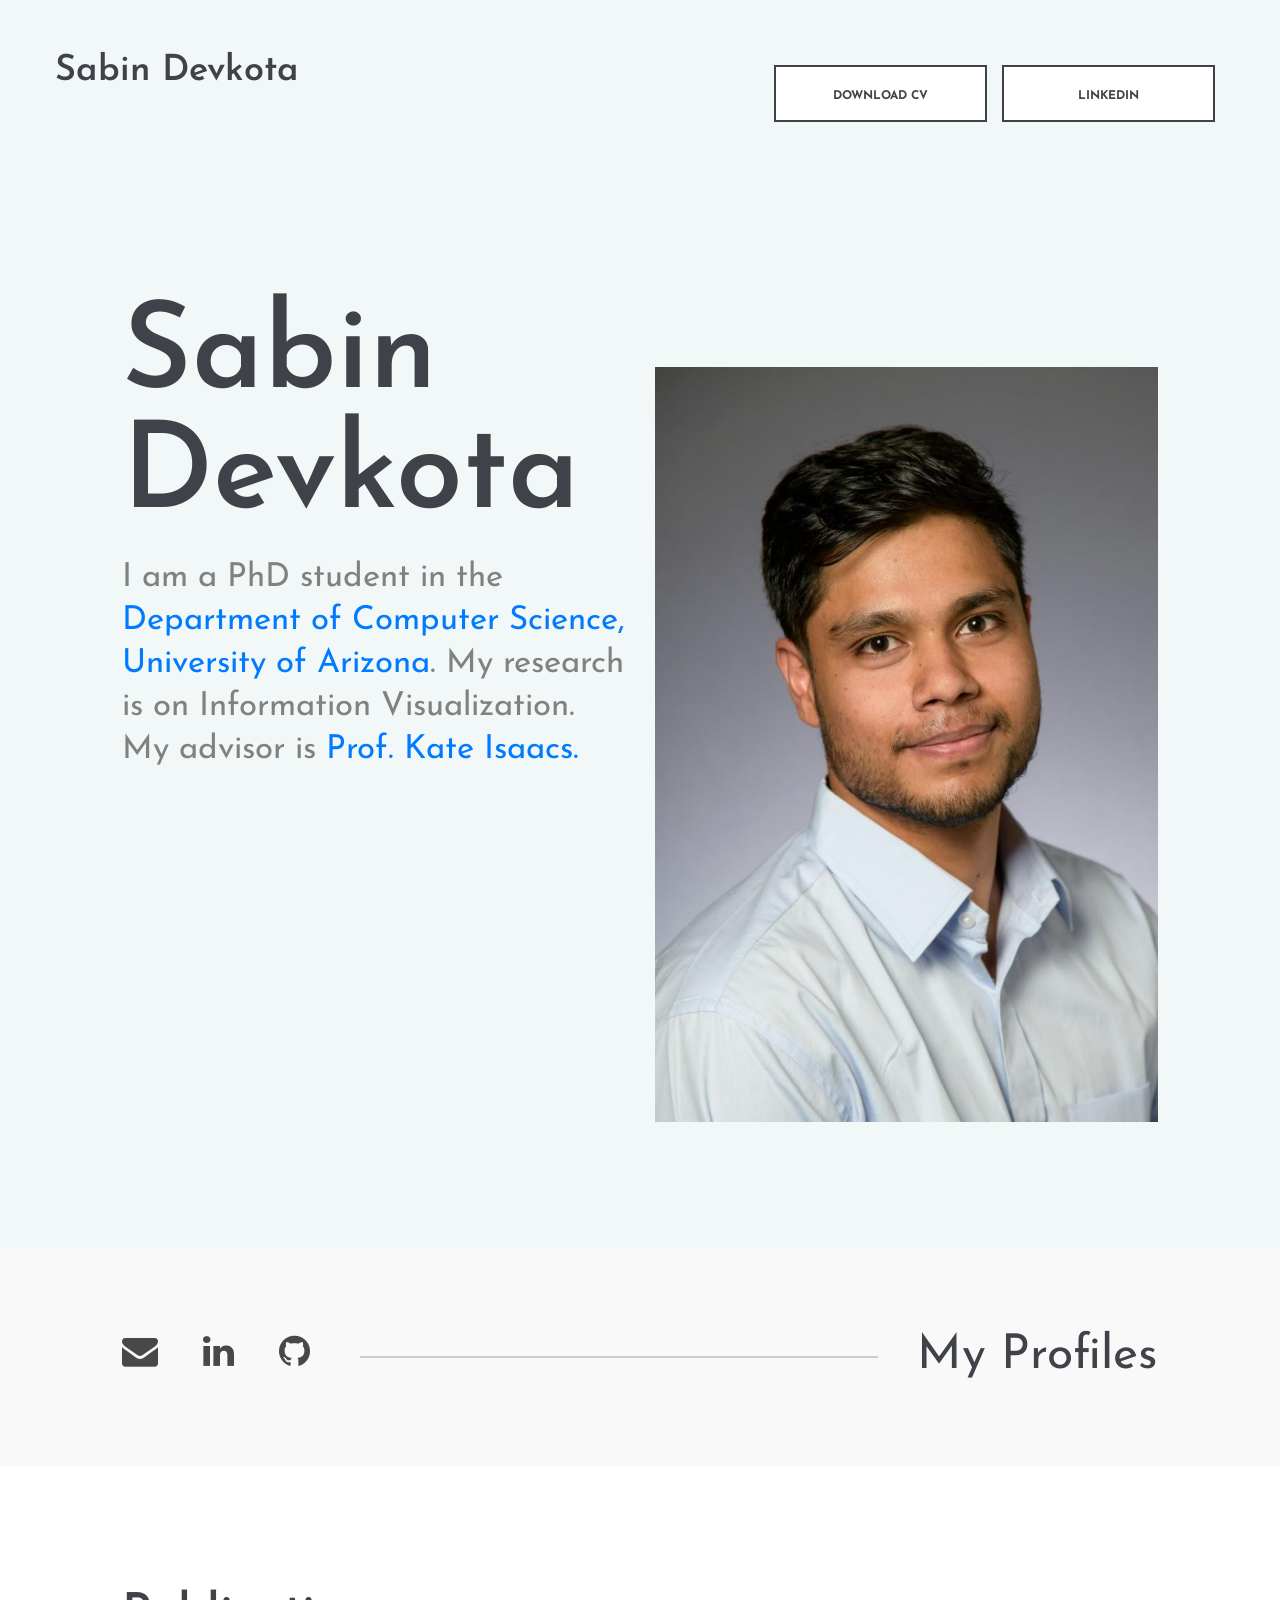
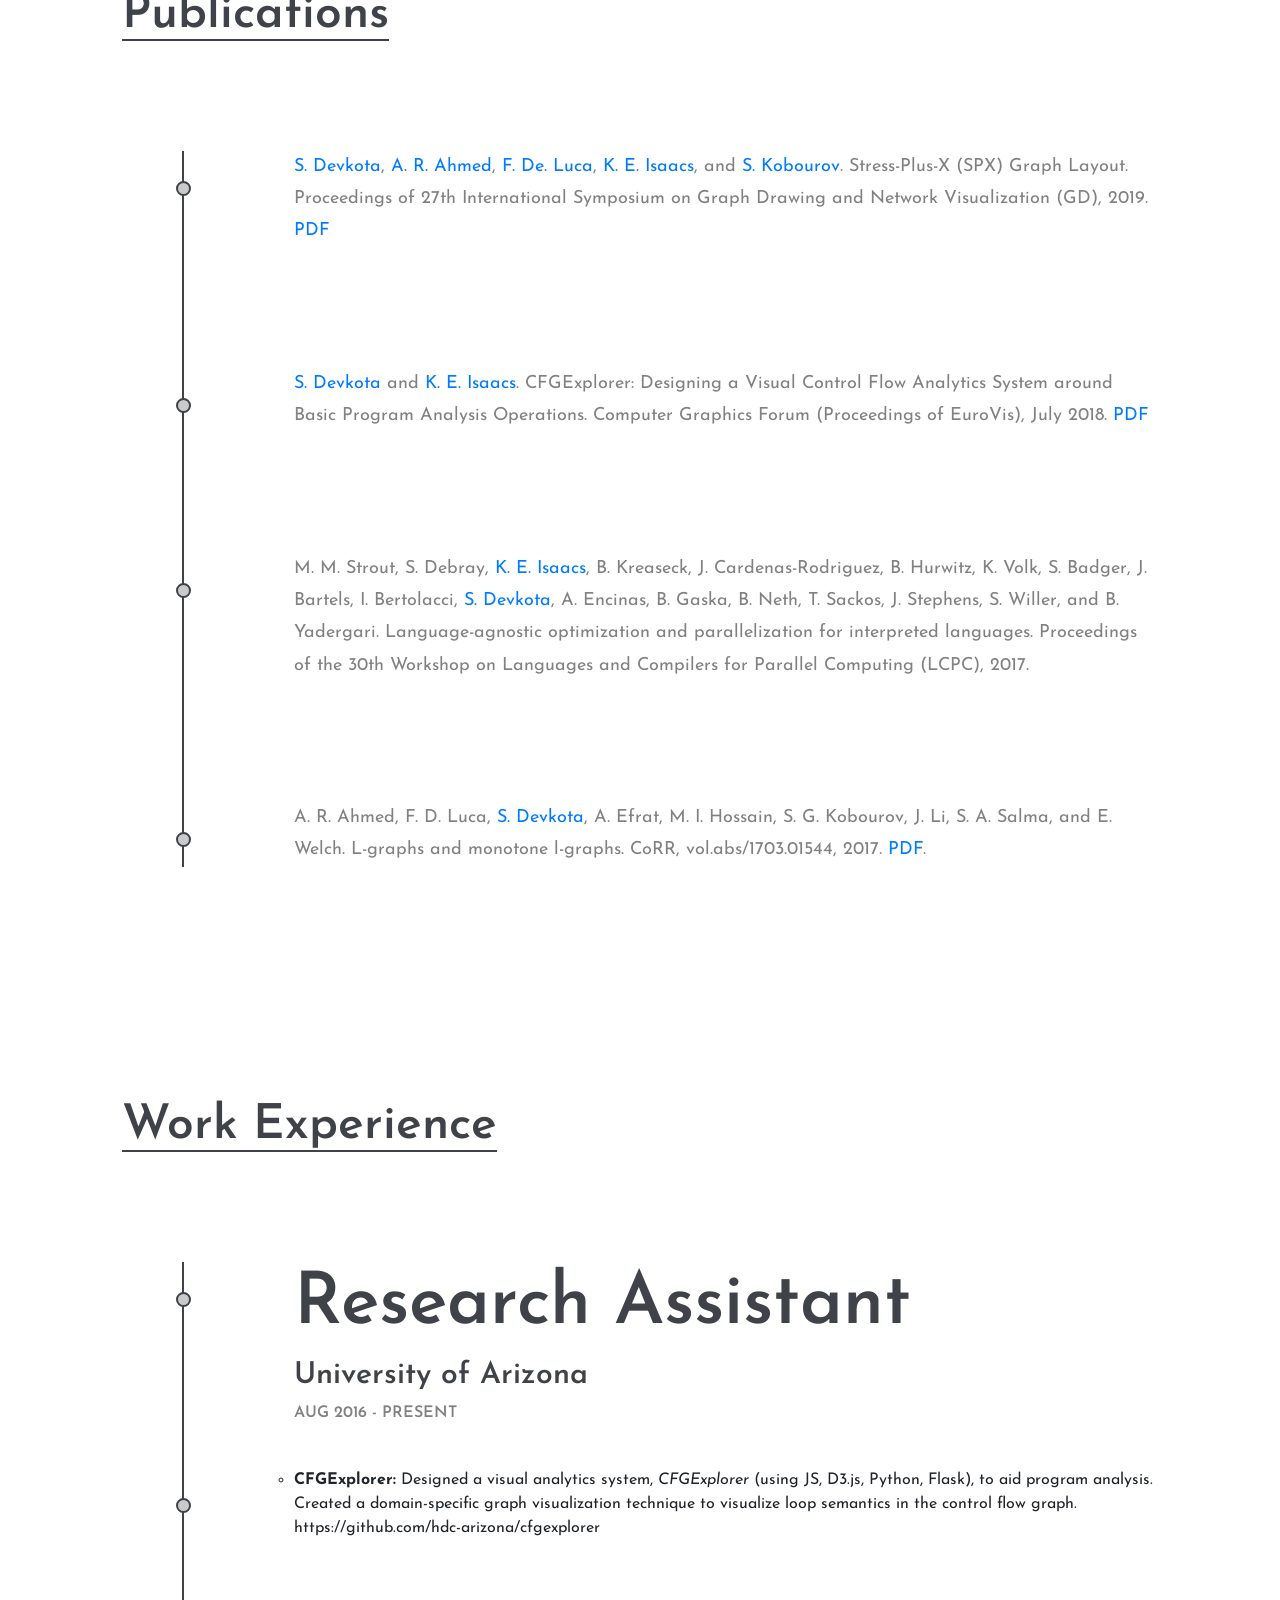
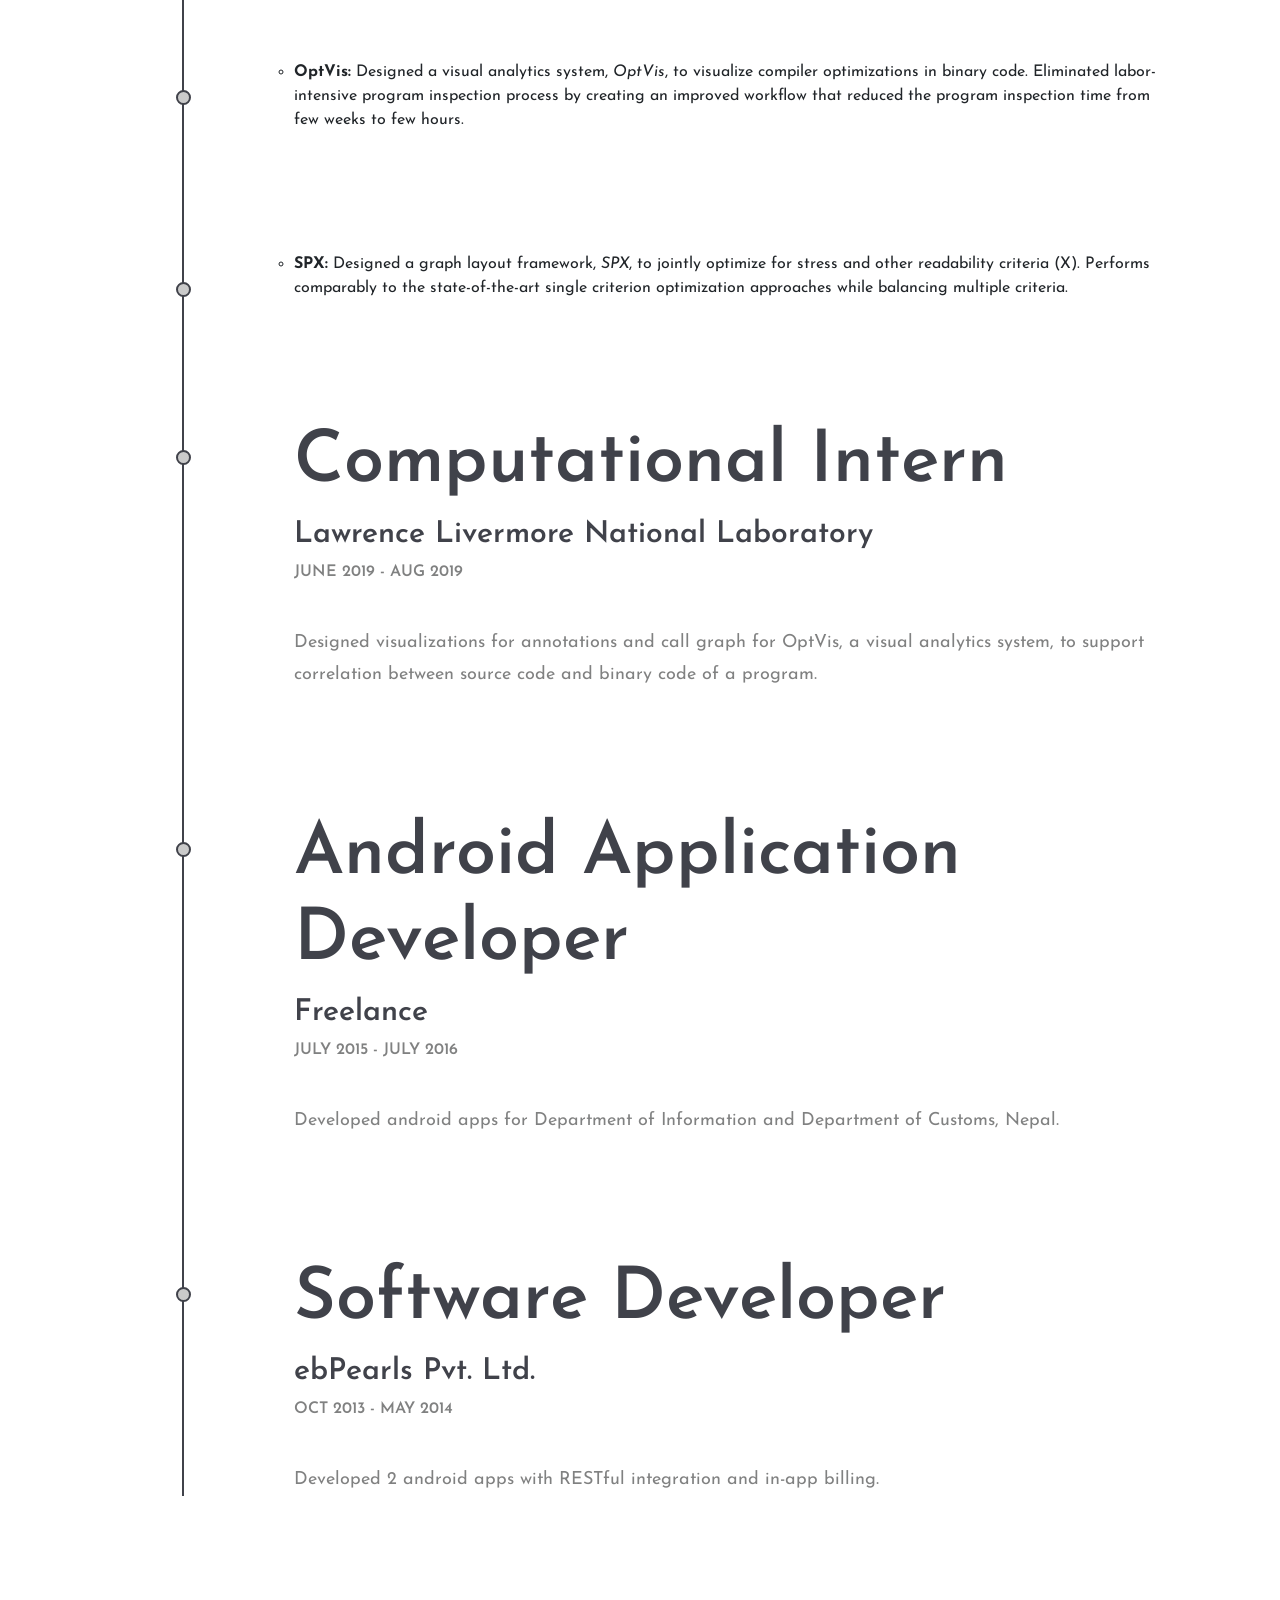
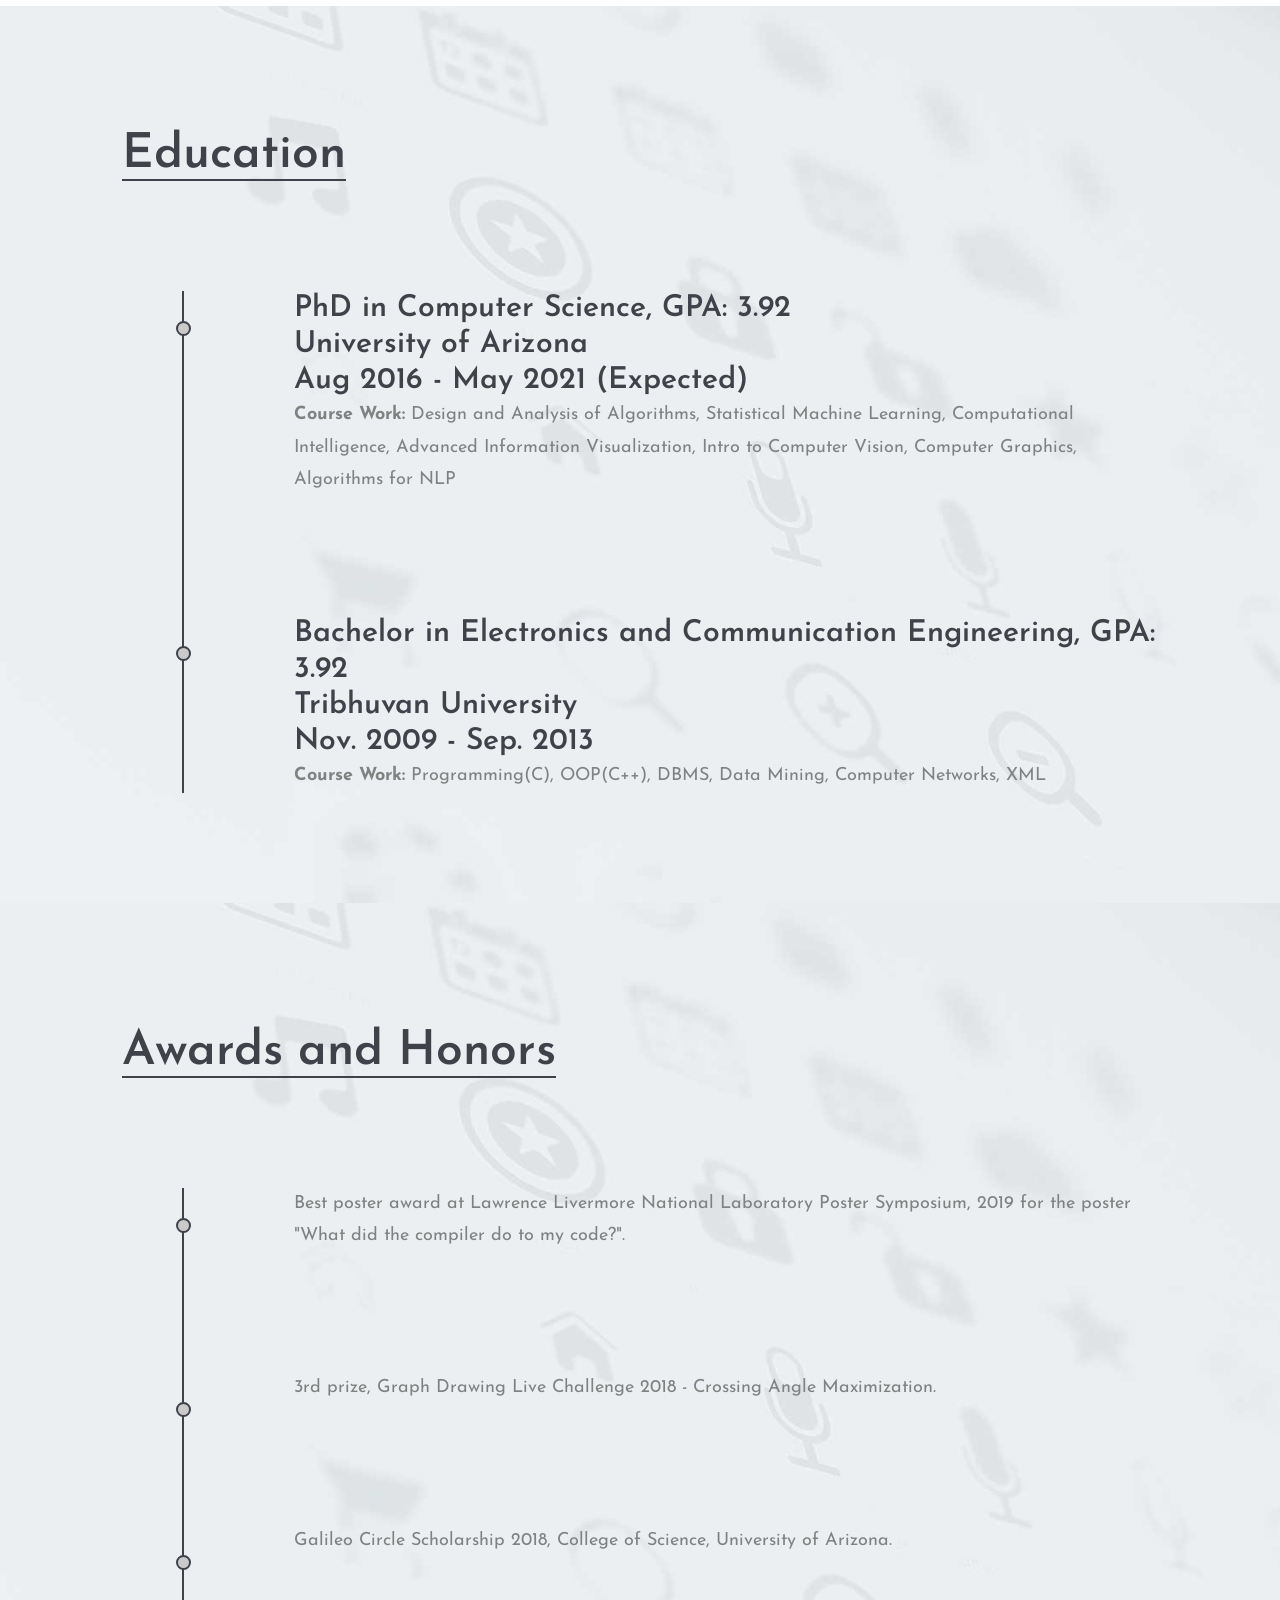
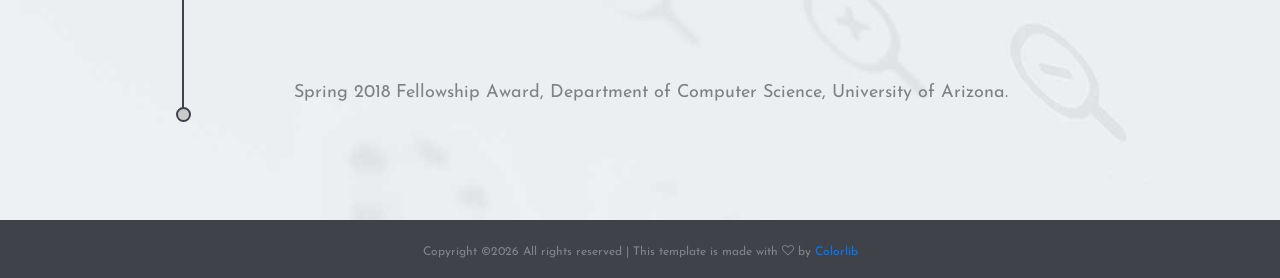
<file: index.html>
<!DOCTYPE html>
<html lang="en">
<head>
	<title>Sabin Devkota</title>
	<meta charset="UTF-8">
	<meta name="description" content="Sabin Devkota Resume">
	<meta name="keywords" content="resume, CV">
	<meta name="viewport" content="width=device-width, initial-scale=1.0">
	<!-- Favicon -->   
	<!-- <link href="img/favicon.ico" rel="shortcut icon"/> -->

	<!-- Google Fonts -->
	<link href="https://fonts.googleapis.com/css?family=Josefin+Sans:400,400i,600,600i,700" rel="stylesheet">

	<!-- Stylesheets -->
	<link rel="stylesheet" href="css/bootstrap.min.css"/>
	<link rel="stylesheet" href="css/font-awesome.min.css"/>
	<link rel="stylesheet" href="css/flaticon.css"/>
	<link rel="stylesheet" href="css/owl.carousel.css"/>
	<link rel="stylesheet" href="css/magnific-popup.css"/>
	<link rel="stylesheet" href="css/style.css"/>


	<!--[if lt IE 9]>
	  <script src="https://oss.maxcdn.com/html5shiv/3.7.2/html5shiv.min.js"></script>
	  <script src="https://oss.maxcdn.com/respond/1.4.2/respond.min.js"></script>
	<![endif]-->

</head>
<body>
	<!-- Page Preloder -->
	<div id="preloder">
		<div class="loader"></div>
	</div>
	
	<!-- Header section start -->
	<header class="header-section">
		<div class="container-fluid">
			<div class="row">
				<div class="col-md-4">
					<div class="site-logo">
						<h2><a href="#">Sabin Devkota</a></h2>
						<!-- <p>Enhance your online presence</p> -->
					</div>
				</div>
				<div class="col-md-8 text-md-right header-buttons">
					<a href="#" class="site-btn">Download CV</a>
					<a href="#" class="site-btn">LinkedIn</a>
				</div>
			</div>
		</div>
	</header>
	<!-- Header section end -->

	<!-- Hero section start -->
	<section class="hero-section spad">
		<div class="container-fluid">
			<div class="row">
				<div class="col-xl-10 offset-xl-1">
					<div class="row">
						<div class="col-lg-6">
							<div class="hero-text">
								<h2>Sabin Devkota</h2>
								<p>I am a PhD student in the <a href="">Department of Computer Science, University of Arizona</a>. My research is on Information Visualization. My advisor is <a href="http://cgi.cs.arizona.edu/~kisaacs/">Prof. Kate Isaacs.</a> </p>
							</div>
							<!-- <div class="hero-info">
								<h2>General Info</h2>
								<ul>
									<li><span>Date of Birth</span>Aug 25, 1988</li>
									<li><span>Address</span>Rosia Road 55, Gibraltar, UK</li>
									<li><span>E-mail</span>mariawilliams@company.com</li>
									<li><span>Phone </span>+43 5266 22 345</li>
								</ul>
							</div -->
						</div>
						<div class="col-lg-6">
							<figure class="hero-image">
								<img src="img/devkota-sabin-516.jpg" alt="5">
							</figure>
						</div>
					</div>
				</div>
			</div>
		</div>
	</section>
	<!-- Hero section end -->

	<!-- Social links section start -->
	<div class="social-section">
		<div class="container-fluid">
			<div class="row">
				<div class="col-xl-10 offset-xl-1">
					<div class="social-link-warp">
						<div class="social-links">
							<!-- <a href=""><i class="fa fa-pinterest"></i></a> -->
							<a href=""><i class="fa fa-envelope"></i></a>
							<a href=""><i class="fa fa-linkedin"></i></a>
							<a href=""><i class="fa fa-github"></i></a>
							<!-- <a href=""><i class="fa fa-instagram"></i></a> -->
							<!-- <a href=""><i class="fa fa-facebook"></i></a> -->
							<!-- <a href=""><i class="fa fa-twitter"></i></a> -->
							
						</div>
						<h2 class="hidden-md hidden-sm">My Profiles</h2>
					</div>
				</div>
			</div>
		</div>
	</div>	
	<!-- Social links section end -->

	<!-- Publications section start -->
	<section class="resume-section spad">
		<div class="container-fluid">
			<div class="row">
				<div class="col-xl-10 offset-xl-1">
					<div class="section-title">
						<h2>Publications</h2>
					</div>
					<ul class="resume-list">
						<li>
							<p> <a href="#">S. Devkota</a>, <a href="http://cgi.cs.arizona.edu/~abureyanahmed/profile.html">A. R. Ahmed</a>, <a href="https://www.felicedeluca.com/cv">F. De. Luca</a>, <a href="https://hdc.cs.arizona.edu/people/kisaacs/">K. E. Isaacs</a>, and <a href="http://www.cs.arizona.edu/~kobourov">S. Kobourov</a>. Stress-Plus-X (SPX) Graph Layout. 
							Proceedings of 27th International Symposium on Graph Drawing and Network Visualization (GD), 2019.
							<a href="https://arxiv.org/abs/1908.01769">PDF</a> </p>
						</li>
						<li>
							<p> <a href="#">S. Devkota</a> and <a href="https://hdc.cs.arizona.edu/people/kisaacs/">K. E. Isaacs</a>. CFGExplorer: Designing a Visual Control Flow Analytics System around Basic Program Analysis Operations. Computer Graphics Forum (Proceedings of EuroVis), July 2018. <a href="http://hdc.cs.arizona.edu/papers/cfg_2018_explorer_preprint.pdf">PDF</a> </p>
						</li>
						<li>
							<p> M. M. Strout, S. Debray, <a href="https://hdc.cs.arizona.edu/people/kisaacs/">K. E. Isaacs</a>, B. Kreaseck, J. Cardenas-Rodriguez, B. Hurwitz, K. Volk, S. Badger, J. Bartels, I. Bertolacci, <a href="#">S. Devkota</a>, A. Encinas, B. Gaska, B. Neth, T. Sackos, J. Stephens, S. Willer, and B. Yadergari. Language-agnostic optimization and parallelization for interpreted languages. Proceedings of the 30th Workshop on Languages and Compilers for Parallel Computing (LCPC), 2017.</a> </p>
						</li>
						<li>
							<p> A. R. Ahmed, F. D. Luca, <a href="#">S. Devkota</a>, A. Efrat, M. I. Hossain, S. G. Kobourov, J. Li, S. A. Salma, and E. Welch. L-graphs and monotone l-graphs. CoRR, vol.abs/1703.01544, 2017. <a href="http://arxiv.org/abs/1703.01544">PDF</a>.</p>
						</li>
					</ul>
				</div>
			</div>
		</div>
	</section>
	<!-- Publications section end -->

	<!-- Work experience section start -->
	<section class="resume-section spad">
		<div class="container-fluid">
			<div class="row">
				<div class="col-xl-10 offset-xl-1">
					<div class="section-title">
						<h2>Work Experience</h2>
					</div>
					<ul class="resume-list">
						<li>
							<h2>Research Assistant</h2>
							<h3>University of Arizona</h3>
							<h4>Aug 2016 - Present</h4>
							<p>
							<ul>
								<li>
								<strong>CFGExplorer:</strong> Designed a visual analytics system, <i>CFGExplorer</i> (using JS, D3.js, Python, Flask), to aid program analysis. Created a domain-specific graph visualization technique to visualize loop semantics in the control flow graph. https://github.com/hdc-arizona/cfgexplorer
								</li>
								<li>
								<strong>OptVis:</strong> Designed a visual analytics system, <i>OptVis</i>, to visualize compiler optimizations in binary code. Eliminated labor-intensive program inspection process by creating an improved workflow that reduced the program inspection time from few weeks to few hours.
								</li>
								<li>
								<strong>SPX:</strong> Designed a graph layout framework, <i>SPX</i>, to jointly optimize for stress and other readability criteria (X). Performs comparably to the state-of-the-art single criterion optimization approaches while balancing multiple criteria.
								</li>
							</ul>

						</p>
						</li>
						<li>
							<h2>Computational Intern</h2>
							<h3>Lawrence Livermore National Laboratory</h3>
							<h4>June 2019 - Aug 2019</h4>
							<p>Designed visualizations for annotations and call graph for OptVis, a visual analytics system, to support correlation between source code and binary code of a program.</p>
						</li>
						<li>
							<h2>Android Application Developer</h2>
							<h3>Freelance</h3>
							<h4>July 2015 - July 2016</h4>
							<p>Developed android apps for Department of Information and Department of Customs, Nepal.</p>
						</li>
						<li>
							<h2>Software Developer</h2>
							<h3>ebPearls Pvt. Ltd.</h3>
							<h4>Oct 2013 - May 2014</h4>
							<p>Developed 2 android apps with RESTful integration and in-app billing.</p>
						</li>
					</ul>
				</div>
			</div>
		</div>
	</section>
	<!-- Work experience section end -->

	<!-- Education section start -->
	<section class="resume-section with-bg spad">
		<div class="container-fluid">
			<div class="row">
				<div class="col-xl-10 offset-xl-1">
					<div class="section-title">
						<h2>Education</h2>
					</div>
					<ul class="resume-list">
						<li>
							<h3>PhD in Computer Science, GPA: 3.92</h3>
							<h3>University of Arizona</h3>
							<h3>Aug 2016 - May 2021 (Expected)</h3>
							<p><strong>Course Work:</strong> Design and Analysis of Algorithms, Statistical Machine Learning, Computational Intelligence, Advanced Information Visualization, Intro to Computer Vision, Computer Graphics, Algorithms for NLP </p>
						</li>
						<li>
							<h3>Bachelor in Electronics and Communication Engineering, GPA: 3.92</h3>
							<h3>Tribhuvan University</h3>
							<h3>Nov. 2009 - Sep. 2013</h3>
							<p><strong>Course Work:</strong> Programming(C), OOP(C++), DBMS, Data Mining, Computer Networks, XML</p>
						</li>
					</ul>
				</div>
			</div>
		</div>
	</section>
	<!-- Education section end -->

	<!-- Awards and honors section start -->
	<section class="resume-section with-bg spad">
		<div class="container-fluid">
			<div class="row">
				<div class="col-xl-10 offset-xl-1">
					<div class="section-title">
						<h2>Awards and Honors</h2>
					</div>
					<ul class="resume-list">
						<li>
							<p>Best poster award at Lawrence Livermore National Laboratory Poster Symposium, 2019 for the poster "What did the compiler do to my code?".</p>
						</li>
						<li>
							<p>3rd prize, Graph Drawing Live Challenge 2018 - Crossing Angle Maximization.</p>
						</li>
						<li>
							<p>Galileo Circle Scholarship 2018, College of Science, University of Arizona.</p>
						</li>
						<li>
							<p>Spring 2018 Fellowship Award, Department of Computer Science, University of Arizona.</p>
						</li>
					</ul>
				</div>
			</div>
		</div>
	</section>
	<!-- Awards section end -->

	
	<!-- References section start -->
	<!-- 
	<section class="review-section spad pb-0">
		<div class="container-fluid">
			<div class="row">
				<div class="col-xl-7 offset-xl-2">
					<div class="section-title">
						<h2>References</h2>
					</div>
					<div class="review-slider owl-carousel">
						<div class="single-review">
							<div class="qut">“</div>
							<p>Sit amet, consectetur adipiscing elit. Sed porttitor orci ut sapien scelerisque viverra. Sed trist ique justo nec mauris efficitur, ut lacinia elit dapibus. In egestas elit in dap ibus laoreet. Duis magna libero, fermentum ut facilisis id, pulvinar eget tortor. Vestibulum pelle ntesque tincidunt lorem, vitae euismod felis porttitor sed. </p>
							<h3>Robert G. Smith</h3>
							<h4>Manager, Company</h4>
						</div>
						<div class="single-review">
							<div class="qut">“</div>
							<p>Sit amet, consectetur adipiscing elit. Sed porttitor orci ut sapien scelerisque viverra. Sed trist ique justo nec mauris efficitur, ut lacinia elit dapibus. In egestas elit in dap ibus laoreet. Duis magna libero, fermentum ut facilisis id, pulvinar eget tortor. Vestibulum pelle ntesque tincidunt lorem, vitae euismod felis porttitor sed. </p>
							<h3>Robert G. Smith</h3>
							<h4>Manager, Company</h4>
						</div>
						<div class="single-review">
							<div class="qut">“</div>
							<p>Sit amet, consectetur adipiscing elit. Sed porttitor orci ut sapien scelerisque viverra. Sed trist ique justo nec mauris efficitur, ut lacinia elit dapibus. In egestas elit in dap ibus laoreet. Duis magna libero, fermentum ut facilisis id, pulvinar eget tortor. Vestibulum pelle ntesque tincidunt lorem, vitae euismod felis porttitor sed. </p>
							<h3>Robert G. Smith</h3>
							<h4>Manager, Company</h4>
						</div>
					</div>
				</div>
			</div>
		</div>
	</section>
	-->
	<!-- References section end -->


	<!-- Portfolio section start -->
	<!--
	<section class="portfolio-section spad pb-0">
		<div class="container-fluid">
			<div class="row">
				<div class="col-xl-4 col-md-8 offset-xl-2 ">
					<div class="section-title">
						<h2>Portfolio</h2>
					</div>
				</div>
				<div class="col-md-4 text-md-right">
					<a href="#" class="site-btn mb-5">See All Portfolio</a>
				</div>
			</div>
			<div class="portfolio-warp">
				<div class="row">
					<div class="col-xl-3 col-lg-6 col-md-6">
						<div class="portfolio-item">
							<a href="img/portfolio/1.jpg" class="set-bg port-pic" data-setbg="img/portfolio/1.jpg"></a>
							<h2>Brand Campaign</h2>
							<p>Graphic design</p>
						</div>
					</div>
					<div class="col-xl-3 col-lg-6 col-md-6">
						<div class="portfolio-item">
							<a href="img/portfolio/2.jpg" class="set-bg port-pic" data-setbg="img/portfolio/2.jpg"></a>
							<h2>A Corporate Identity</h2>
							<p>Graphic design</p>
						</div>
					</div>
					<div class="col-xl-3 col-lg-6 col-md-6">
						<div class="portfolio-item">
							<a href="img/portfolio/3.jpg" class="set-bg port-pic" data-setbg="img/portfolio/3.jpg"></a>
							<h2>Web Design Website</h2>
							<p>Graphic design</p>
						</div>
					</div>
					<div class="col-xl-3 col-lg-6 col-md-6">
						<div class="portfolio-item">
							<a href="img/portfolio/4.jpg" class="set-bg port-pic" data-setbg="img/portfolio/4.jpg"></a>
							<h2>Logo design</h2>
							<p>Graphic design</p>
						</div>
					</div>
				</div>
			</div>
		</div>
	</section>
	-->
	<!-- Portfolio section end -->

	<!-- Extra section start -->
	<!--
	<section class="extra-section spad pb-0">
		<div class="container-fluid">
			<div class="row">
				<div class="col-xl-8 offset-xl-2">
					<div class="section-title">
						<h2>Extra Skills</h2>
					</div>
					<div class="row">
						<div class="col-lg-3 col-md-6 pt-5">
							<div class="fact-box trans">
								<div class="fact-content">
									<div class="circle-progress">
										<div id="progress1" class="prog-circle"></div>
										<div class="progress-info">
											<h2>75%</h2>
										</div>
										<div class="prog-title">
											<h3>Inspiration</h3>
											<p>Etiam nec odio vestibulum est.</p>
										</div>			
									</div>
								</div>
							</div>
						</div>
						<div class="col-lg-3 col-md-6 pt-5">
							<div class="fact-box trans">
								<div class="fact-content">
									<div class="circle-progress">
										<div id="progress2" class="prog-circle"></div>
										<div class="progress-info">
											<h2>83%</h2>
										</div>
										<div class="prog-title">
											<h3>Inspiration</h3>
											<p>Etiam nec odio vestibulum est.</p>
										</div>			
									</div>
								</div>
							</div>
						</div>
						<div class="col-lg-3 col-md-6">
							<div class="fact-box">
								<div class="fact-content">
									<img src="img/icon/1-w.png" alt="">
									<h2>14</h2>
									<p>Years of Experience</p>
								</div>
							</div>
						</div>
						<div class="col-lg-3 col-md-6">
							<div class="fact-box">
								<div class="fact-content">
									<img src="img/icon/2-w.png" alt="">
									<h2>9</h2>
									<p>Awards Won</p>
								</div>
							</div>
						</div>
					</div>
				</div>
			</div>
		</div>
	</section>
	-->
	<!-- Extra section end -->

	<!-- Contact section start -->
	<!--
	<section class="contact-section spad">
		<div class="container-fluid">
			<div class="row">
				<div class="col-xl-8 offset-xl-2">
					<div class="section-title">
						<h2>Contact Me</h2>
					</div>
					<form class="contact-form">
						<div class="row">
							<div class="col-md-6">
								<input type="text" placeholder="Name">
							</div>
							<div class="col-md-6">
								<input type="text" placeholder="E-mail">
							</div>
							<div class="col-md-12">
								<input type="text" placeholder="Subject">
								<textarea placeholder="Message"></textarea>
							</div>
						</div>
						<div class="text-md-right">
							<button class="site-btn">Send message</button>
						</div>
					</form>
				</div>
			</div>
		</div>
	</section>
	-->
	<!-- Contact section end -->

	<!-- Footer section start -->
	<footer class="footer-section">
		<div class="container text-center">
			<div class="copyright"><!-- Link back to Colorlib can't be removed. Template is licensed under CC BY 3.0. -->
Copyright &copy;<script>document.write(new Date().getFullYear());</script> All rights reserved | This template is made with <i class="fa fa-heart-o" aria-hidden="true"></i> by <a href="https://colorlib.com" target="_blank">Colorlib</a>
<!-- Link back to Colorlib can't be removed. Template is licensed under CC BY 3.0. -->
</div>
		</div>
	</footer>
	<!-- Footer section end -->


	<!--====== Javascripts & Jquery ======-->
	<script src="js/jquery-2.1.4.min.js"></script>
	<script src="js/bootstrap.min.js"></script>
	<script src="js/owl.carousel.min.js"></script>
	<script src="js/magnific-popup.min.js"></script>
	<script src="js/circle-progress.min.js"></script>
	<script src="js/main.js"></script>
</body>
</html>
</file>
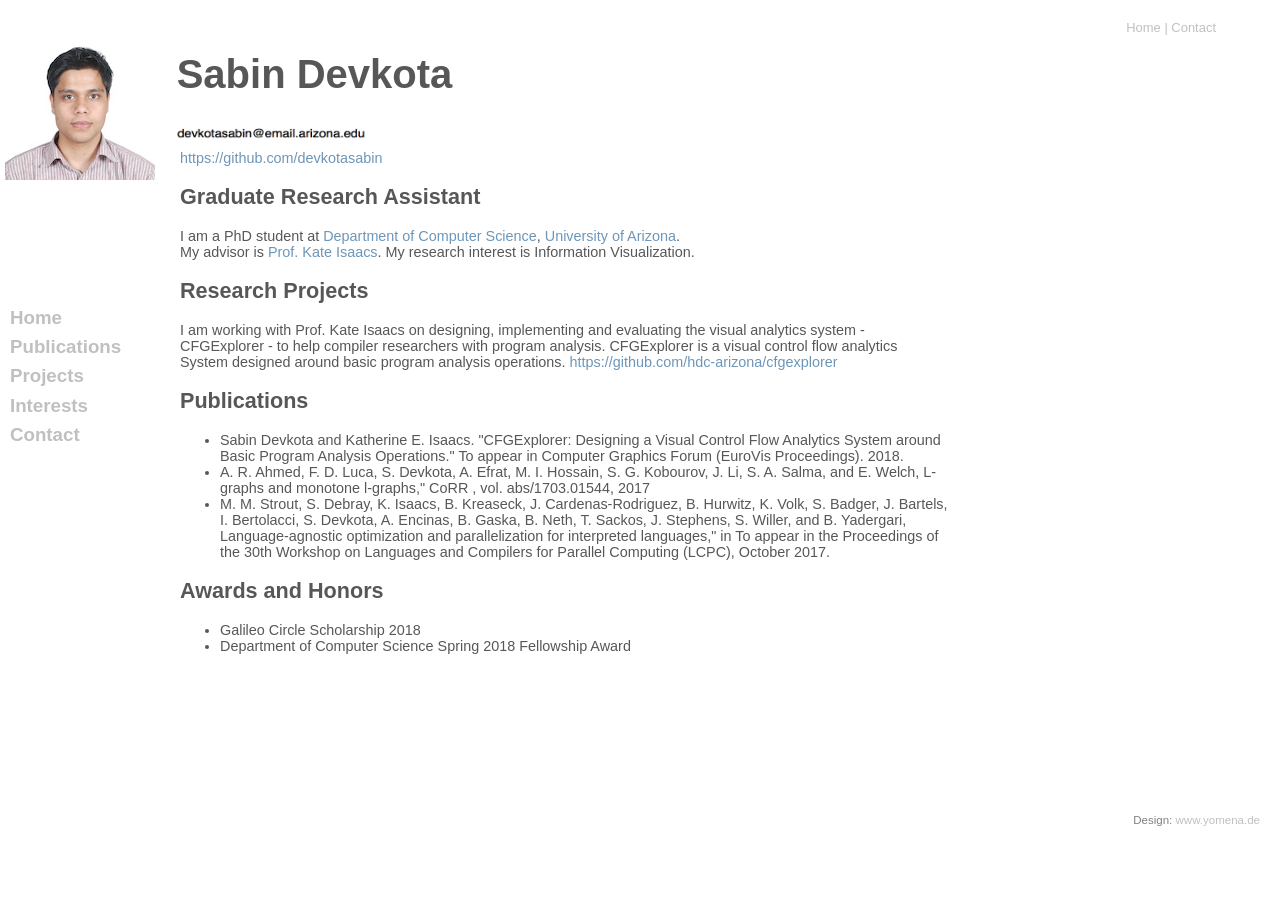
<file: old-website/index.html>
<!DOCTYPE html PUBLIC "-//W3C//DTD XHTML 1.0 Transitional//EN"
   "http://www.w3.org/TR/xhtml1/DTD/xhtml1-strict.dtd"
   >
<html xmlns="http://www.w3.org/1999/xhtml" lang="en" xml:lang="en">
   <head>
      <title>Sabin Devkota</title>
      <meta http-equiv="Content-Type" content="text/html; charset=utf-8" />
      <link rel="stylesheet" type="text/css" href="style.css" />
      <!--  <link rel="shortcut icon" href="favicon.ico" type="image/x-icon" />  -->
   </head>
   <body>
      <div class="topNav">
         <!--Beginning of top navigation--><a href="#">Home</a> | <a href="#">Contact</a> 
         <!--End of top navigation-->
      </div>
      <div class="titel">
         <!--Change the main header in the following line-->
         <h1>
            &nbsp;&nbsp;&nbsp;&nbsp;&nbsp;&nbsp;Sabin&nbsp;Devkota
         </h1>
         <img style="padding-left: 60px" src="a1.png" height="20" width="200">
      </div>
      <div class="leftNav">
         <!--Beginning of Left Navigation-->
         <ul>
            <li>
               <a href="#">Home</a>
            </li>
            <li>
               <a href="#">Publications</a>
            </li>
            <li>
               <a href="#">Projects</a>
            </li>
            <li>
               <a href="#">Interests</a>
            </li>
            <li>
               <a href="#">Contact</a>
            </li>
         </ul>
         <!--End of Left Navigation-->
      </div>
      <div class="main">
         <!--Beginning of Content-->
         
         <a href = "https://github.com/devkotasabin">https://github.com/devkotasabin</a>


         <h2>
            Graduate Research Assistant
         </h2>
         I am a PhD student at <a href="http://cs.arizona.edu" title="CS Arizona" target="_blank">Department of Computer Science</a>, <a href="http://arizona.edu" title="UArizona" target="_blank">University of Arizona</a>.
         <br />
         My advisor is <a href="http://cgi.cs.arizona.edu/~kisaacs/" title ="Prof. Kate Isaacs" target="_blank">Prof. Kate Isaacs</a>. My research interest is Information Visualization.
         <br />
         
         <h2>
            Research Projects
         </h2>
         I am working with Prof. Kate Isaacs on designing, implementing and evaluating the visual
         analytics system - CFGExplorer - to help compiler researchers with program analysis. CFGExplorer is a visual control flow analytics System designed around basic program analysis operations. <a href="https://github.com/hdc-arizona/cfgexplorer" title ="CFGExplorer" target="_blank">https://github.com/hdc-arizona/cfgexplorer</a> 
         
         <h2>
            Publications
         </h2>
         <ul>
            <li> Sabin Devkota and Katherine E. Isaacs. "CFGExplorer: Designing a Visual Control Flow Analytics System around Basic Program Analysis Operations." To appear in Computer Graphics Forum (EuroVis Proceedings). 2018.
            </li>
            <li> A. R. Ahmed, F. D. Luca, S. Devkota, A. Efrat, M. I. Hossain, S. G. Kobourov, J. Li,
               S. A. Salma, and E. Welch, L-graphs and monotone l-graphs," CoRR , vol.
               abs/1703.01544, 2017 
            </li>
            <li> M. M. Strout, S. Debray, K. Isaacs, B. Kreaseck, J. Cardenas-Rodriguez, B. Hurwitz,
               K. Volk, S. Badger, J. Bartels, I. Bertolacci, S. Devkota, A. Encinas, B. Gaska, B. Neth, T. Sackos, J. Stephens, S. Willer, and B. Yadergari, Language-agnostic
               optimization and parallelization for interpreted languages," in To appear in the
               Proceedings of the 30th Workshop on Languages and Compilers for Parallel
               Computing (LCPC), October 2017. 
            </li>
         </ul>
         
         <h2>
            Awards and Honors
         </h2>
         <ul>
            <li> Galileo Circle Scholarship 2018 </li>
            <li> Department of Computer Science Spring 2018 Fellowship Award </li>
         </ul>
         <!--End of Content-->
      </div>
      <div class="footer">
         <!--Beginning of footer - please leave the credits intact (or place them wherever you like... thanx--> Design: <a href="http:www.yomena.de">www.yomena.de</a>
         <!--End of footer-->
      </div>
      <br />
   </body>
</html>
</file>
<file: css/flaticon.css>
/*
  	Flaticon icon font: Flaticon
  	Creation date: 11/12/2017 08:10
  	*/

@font-face {
  font-family: "Flaticon";
  src: url("../icon-fonts/Flaticon.eot");
  src: url("../icon-fonts/Flaticon.eot?#iefix") format("embedded-opentype"),
       url("../icon-fonts/Flaticon.woff") format("woff"),
       url(".../icon-fonts/Flaticon.ttf") format("truetype"),
       url("../icon-fonts/Flaticon.svg#Flaticon") format("svg");
  font-weight: normal;
  font-style: normal;
}

@media screen and (-webkit-min-device-pixel-ratio:0) {
  @font-face {
    font-family: "Flaticon";
    src: url("../icon-fonts/Flaticon.svg#Flaticon") format("svg");
  }
}

[class^="flaticon-"]:before, [class*=" flaticon-"]:before,
[class^="flaticon-"]:after, [class*=" flaticon-"]:after {   
  font-family: Flaticon;
  font-style: normal;
}

.flaticon-001-yoga:before { content: "\f100"; }
.flaticon-002-writing:before { content: "\f101"; }
.flaticon-003-weightlifting:before { content: "\f102"; }
.flaticon-004-cinema:before { content: "\f103"; }
.flaticon-005-game-console:before { content: "\f104"; }
.flaticon-006-swimming:before { content: "\f105"; }
.flaticon-007-sports:before { content: "\f106"; }
.flaticon-008-karaoke:before { content: "\f107"; }
.flaticon-009-sewing-2:before { content: "\f108"; }
.flaticon-010-snorkel:before { content: "\f109"; }
.flaticon-011-reading:before { content: "\f10a"; }
.flaticon-012-quilt:before { content: "\f10b"; }
.flaticon-013-chess-1:before { content: "\f10c"; }
.flaticon-014-poker:before { content: "\f10d"; }
.flaticon-015-photo-camera:before { content: "\f10e"; }
.flaticon-016-canvas:before { content: "\f10f"; }
.flaticon-017-model:before { content: "\f110"; }
.flaticon-018-music-player:before { content: "\f111"; }
.flaticon-019-knitting:before { content: "\f112"; }
.flaticon-020-kite:before { content: "\f113"; }
.flaticon-021-necklace:before { content: "\f114"; }
.flaticon-022-hiking:before { content: "\f115"; }
.flaticon-023-toast:before { content: "\f116"; }
.flaticon-024-gardening:before { content: "\f117"; }
.flaticon-025-fishing:before { content: "\f118"; }
.flaticon-026-sewing-1:before { content: "\f119"; }
.flaticon-027-drum-set:before { content: "\f11a"; }
.flaticon-028-sewing:before { content: "\f11b"; }
.flaticon-029-dancing:before { content: "\f11c"; }
.flaticon-030-crossword:before { content: "\f11d"; }
.flaticon-031-crochet:before { content: "\f11e"; }
.flaticon-032-cooking:before { content: "\f11f"; }
.flaticon-033-coin:before { content: "\f120"; }
.flaticon-034-pottery:before { content: "\f121"; }
.flaticon-035-tent:before { content: "\f122"; }
.flaticon-036-chess:before { content: "\f123"; }
</file>
<file: css/style.css>
/* =================================
------------------------------------
  Civic - CV Resume
  Version: 1.0
 ------------------------------------ 
 ====================================*/

/*----------------------------------------*/
/* Template default CSS
/*----------------------------------------*/
html,
body {
	height: 100%;
	font-family: 'Josefin Sans', sans-serif;
}

h1,
h2,
h3,
h4,
h5,
h6 {
	color: #40424a;
	margin: 0;
	font-weight: 600;
	font-family: 'Josefin Sans', sans-serif;
}

h2 {
	font-size: 48px;
}

h3 {
	font-size: 30px;
}

p {
	font-size: 18px;
	color: #808181;
	line-height: 1.8;
}

img {
	max-width: 100%;
}

input:focus,
select:focus,
button:focus,
textarea:focus {
	outline: none;
}

a:hover,
a:focus {
	text-decoration: none;
	outline: none;
}

ul,
ol {
	padding: 0;
	margin: 0;
}

/*---------------------
	Helper CSS
-----------------------*/
.spad {
	padding-top: 125px;
	padding-bottom: 110px;
}

.section-title h2 {
	display: inline-block;
	position: relative;
	margin-bottom: 110px;
	padding-bottom: 2px;
	line-height: normal;
}

.section-title h2:after {
	position: absolute;
	content: '';
	width: 100%;
	height: 2px;
	left: 0;
	bottom: 0;
	background: #40424a;
}

.set-bg {
	background-repeat: no-repeat;
	background-size: cover;
}

/*------------------------
  Common Elements
--------------------------*/

/* Preloder */
#preloder {
	position: fixed;
	width: 100%;
	height: 100%;
	top: 0;
	left: 0;
	z-index: 999999;
	background: #fff;
}

.loader {
	width: 30px;
	height: 30px;
	border: 3px solid #000;
	position: absolute;
	top: 50%;
	left: 50%;
	margin-top: -13px;
	margin-left: -13px;
	border-radius: 60px;
	border-left-color: transparent;
	animation: loader 0.8s linear infinite;
	-webkit-animation: loader 0.8s linear infinite;
}

@keyframes loader {
	0% {
		-webkit-transform: rotate(0deg);
		        transform: rotate(0deg);
	}
	50% {
		-webkit-transform: rotate(180deg);
		        transform: rotate(180deg);
	}
	100% {
		-webkit-transform: rotate(360deg);
		        transform: rotate(360deg);
	}
}

@-webkit-keyframes loader {
	0% {
		-webkit-transform: rotate(0deg);
	}
	50% {
		-webkit-transform: rotate(180deg);
	}
	100% {
		-webkit-transform: rotate(360deg);
	}
}

/* Site Buttons */
.site-btn {
	display: inline-block;
	text-transform: uppercase;
	font-size: 12px;
	min-width: 213px;
	min-height: 20px;
	text-align: center;
	padding: 20px 10px 15px;
	position: relative;
	background-color: #fff;
	margin-right: 10px;
	border: 2px solid #40424a;
	color: #40424a;
	font-weight: 700;
}

.site-btn:hover {
	color: #40424a;
}

.circle-progress {
	text-align: center;
	padding-top: 30px;
	display: inline-block;
}

.circle-progress .prog-circle {
	margin-bottom: -155px;
}

.circle-progress canvas {
	-webkit-transform: rotate(90deg);
	-ms-transform: rotate(90deg);
	transform: rotate(90deg);
}

.circle-progress .progress-info {
	background: #f2f7f8;
	width: 127px;
	height: 127px;
	border-radius: 150px;
	margin: 0 auto;
	padding-top: 45px;
}

.circle-progress .progress-info h2 {
	font-size: 36px;
	color: #40424a !important;
}

.circle-progress .prog-title {
	text-align: center;
	margin-top: 55px;
}

.circle-progress .prog-title h3 {
	font-size: 16px;
	text-transform: uppercase;
}

.circle-progress .prog-title p {
	font-size: 15px;
	color: #808181 !important;
}

/* Image Popup */
.img-popup-warp .mfp-content,
.img-popup-warp.mfp-ready.mfp-removing .mfp-content {
	opacity: 0;
	-webkit-transform: scale(0.8);
	-ms-transform: scale(0.8);
	transform: scale(0.8);
	-webkit-transition: all 0.4s;
	-o-transition: all 0.4s;
	transition: all 0.4s;
}

.img-popup-warp.mfp-ready .mfp-content {
	opacity: 1;
	-webkit-transform: scale(1);
	-ms-transform: scale(1);
	transform: scale(1);
}

/* Fact box */
.fact-box {
	height: 375px;
	display: table;
	width: 100%;
	background: #40424a;
}

.fact-box.trans {
	background-color: transparent;
}

.fact-box .fact-content {
	display: table-cell;
	vertical-align: middle;
	text-align: center;
}

.fact-box .fact-content img {
	width: 60px;
	margin-bottom: 30px;
}

.fact-box .fact-content h2 {
	font-size: 36px;
	color: #fff;
}

.fact-box .fact-content p {
	color: #fff;
	margin-bottom: 0;
}

/* Porgess bar */
.single-progress-item {
	margin-bottom: 35px;
	position: relative;
}

.single-progress-item p {
	color: #40424a;
	margin-bottom: 0;
	font-weight: 600;
}

.progress-bar-style {
	display: block;
	height: 2px;
	position: relative;
	width: 100%;
	margin-bottom: 10px;
}

.bar-inner {
	position: absolute;
	height: 100%;
	left: 0;
	top: 0;
	background: #40424a;
}

.bar-inner span {
	position: absolute;
	right: 0;
	bottom: -30px;
	color: #40424a;
	font-weight: 600;
}

/* Progress dots */
.language-progress {
	max-width: 280px;
	list-style: none;
}

.language-progress li {
	font-size: 24px;
	position: relative;
	padding-right: 150px;
	margin-bottom: 30px;
}

.language-progress .lan-prog {
	position: absolute;
	right: 0;
	top: 0;
}

.language-progress .lan-prog span {
	width: 12px;
	height: 12px;
	display: inline-block;
	margin-right: 18px;
	border-radius: 12px;
	background: #40424a;
}

.language-progress .lan-prog span.fade-ele {
	background: #cacaca;
}

/* Icon Box */
.icon-box {
	text-align: center;
	display: inline-block;
	margin-right: 60px;
}

.icon-box:last-child {
	margin-right: 0;
}

.icon-box i {
	font-size: 60px;
}

.icon-box p {
	color: #40424a;
}

.social-links a {
	-webkit-transition: all 0.3s;
	-o-transition: all 0.3s;
	transition: all 0.3s;
}

/*---------------------
	Header section
-----------------------*/
.header-section {
	padding: 50px 40px;
	background: #f2f7f8;
}

.site-logo h2 {
	font-size: 36px;
}

.site-logo h2 a {
	color: #40424a;
}

.site-logo p {
	font-size: 14px;
	line-height: normal;
}

.header-buttons a {
	margin-top: 15px;
}

/*---------------------
	Hero section
-----------------------*/
.hero-section {
	background: #f2f7f8;
}

.hero-text {
	margin-bottom: 80px;
}

.hero-text h2 {
	font-size: 170px;
	line-height: normal;
	margin-bottom: 20px;
}

.hero-text p {
	font-size: 33px;
	line-height: 1.3;
}

.hero-image {
	padding-top: 70px;
}

.hero-info h2 {
	margin-bottom: 30px;
}

.hero-info ul {
	list-style: none;
}

.hero-info ul li {
	font-size: 24px;
	color: #808181;
	margin-bottom: 15px;
}

.hero-info ul li span {
	color: #40424a;
	display: inline-block;
	min-width: 220px;
}

.hero-info ul li:last-child {
	margin-bottom: 0;
}

/*---------------------
	Social section
-----------------------*/
.social-section {
	background: #f9f9f9;
	padding: 80px 0;
}

.social-section .social-links {
	display: inline-block;
	background: #f9f9f9;
	position: relative;
	z-index: 5;
}

.social-section .social-links a {
	color: #484848;
	font-size: 36px;
	margin-right: 40px;
}

.social-section .social-link-warp {
	position: relative;
}

.social-section .social-link-warp h2 {
	display: inline-block;
	float: right;
	font-weight: 400;
	padding-left: 30px;
	background: #f9f9f9;
	position: relative;
	z-index: 5;
}

.social-section .social-link-warp:after {
	position: absolute;
	content: '';
	width: 50%;
	height: 2px;
	left: 23%;
	top: 50%;
	margin-top: 1px;
	background: #cbcbcb;
}

/*---------------------
	Resume section
----------------------*/
.resume-section.with-bg {
	background-image: url(../img/resume-bg.jpg);
	background-repeat: no-repeat;
	background-size: cover;
}

.resume-list {
	list-style: none;
	margin-left: 60px;
	padding-left: 110px;
	border-left: 2px solid #40424a;
}

.resume-list li {
	margin-bottom: 120px;
	position: relative;
}

.resume-list li:last-child {
	margin-bottom: 0;
}

.resume-list li:after {
	position: absolute;
	content: '';
	width: 15px;
	height: 15px;
	border: 2px solid #40424a;
	border-radius: 50px;
	background: #cacaca;
	top: 30px;
	left: -118px;
}

.resume-list h2 {
	font-size: 72px;
	margin-bottom: 10px;
}

.resume-list h4 {
	font-size: 16px;
	text-transform: uppercase;
	color: #808181;
	margin-top: 10px;
	margin-bottom: 45px;
}

.resume-list p {
	margin-bottom: 0;
}

/*---------------------
	Review section
-----------------------*/
.review-slider {
	padding-left: 150px;
}

.review-slider .owl-dots {
	position: absolute;
	left: 50px;
	top: 70px;
}

.review-slider .owl-dots .owl-dot {
	width: 12px;
	height: 12px;
	border: 2px solid #40424a;
	border-radius: 50px;
	background: #cacaca;
	margin-bottom: 15px;
}

.review-slider .owl-dots .owl-dot.active {
	background: #40424a;
}

.single-review .qut {
	font-size: 120px;
	line-height: 0;
	color: #505259;
	margin-top: 60px;
}

.single-review p {
	margin-bottom: 40px;
}

.single-review h3 {
	font-size: 24px;
	margin-bottom: 10px;
}

.single-review h4 {
	font-size: 16px;
}

/*---------------------
	Portfolio section
----------------------*/
.portfolio-warp {
	padding: 0 60px;
}

.portfolio-item h2 {
	font-size: 24px;
	margin-bottom: 5px;
}

.portfolio-item p {
	font-size: 14px;
	margin-bottom: 0;
}

.portfolio-item .port-pic {
	margin-bottom: 30px;
	display: block;
	height: 480px;
	background: #333;
	background-position: center center;
	background-size: cover;
	overflow: hidden;
	position: relative;
}

.portfolio-item .port-pic:after {
	position: absolute;
	content: '';
	left: 0;
	bottom: 0;
	width: 100%;
	height: 0;
	background: #000;
	opacity: 0;
	z-index: 2;
	-webkit-transition: all 0.4s cubic-bezier(0.55, 0.09, 0.68, 0.53) 0s;
	-o-transition: all 0.4s cubic-bezier(0.55, 0.09, 0.68, 0.53) 0s;
	transition: all 0.4s cubic-bezier(0.55, 0.09, 0.68, 0.53) 0s;
}

.portfolio-item:hover .port-pic:after {
	opacity: 0.8;
	height: 100%;
	top: 0;
}

/*---------------------
	Contact section
-----------------------*/
.contact-form {
	display: block;
	width: 100%;
}

.contact-form input {
	background-color: transparent;
	padding-left: 25px;
	height: 60px;
	width: 100%;
	border: none;
	border-bottom: 2px solid #cacaca;
	margin-bottom: 30px;
	font-size: 13px;
}

.contact-form textarea {
	padding-left: 25px;
	height: 200px;
	width: 100%;
	border: none;
	border-bottom: 2px solid #cacaca;
	margin-bottom: 30px;
	font-size: 13px;
	background-color: transparent;
}

.contact-form ::-webkit-input-placeholder {
	font-style: italic;
}

.contact-form :-ms-input-placeholder {
	font-style: italic;
}

.contact-form ::-ms-input-placeholder {
	font-style: italic;
}

.contact-form ::placeholder {
	font-style: italic;
}

/*---------------------
	Footer section
-----------------------*/
.footer-section {
	background: #40424a;
	padding: 20px 0;
}

.copyright {
	padding-top: 5px;
	font-size: 12px;
	color: #838488;
	line-height: normal;
}

/*---------------------
	Home 2 Style
-----------------------*/
.home-two-style {
	background-image: url(../img/home-2-bg.png);
	background-repeat: no-repeat;
	background-size: cover;
	background-position: top center;
	background-color: #009fff;
}

.home-two-style .header-section,
.home-two-style .hero-section,
.home-two-style .social-section,
.home-two-style .review-slider .owl-dots .owl-dot,
.home-two-style .site-btn,
.home-two-style .fact-box,
.home-two-style .social-links,
.home-two-style .social-section .social-link-warp h2 {
	background-color: transparent;
}

.home-two-style h1,
.home-two-style h2,
.home-two-style h3,
.home-two-style h4,
.home-two-style h5,
.home-two-style h6,
.home-two-style p,
.home-two-style .site-logo h2 a,
.home-two-style .site-logo p,
.home-two-style .hero-info ul li,
.home-two-style .hero-info ul li span,
.home-two-style .single-review .qut,
.home-two-style .site-btn,
.home-two-style .social-section .social-links a,
.home-two-style .contact-form input,
.home-two-style .contact-form textarea,
.home-two-style .circle-progress .prog-title p,
.home-two-style .circle-progress .prog-title h3,
.home-two-style .circle-progress .progress-info h2 {
	color: #fff !important;
}

.home-two-style .section-title h2:after,
.home-two-style .review-slider .owl-dots .owl-dot.active {
	background: #fff;
}

.home-two-style .resume-list,
.home-two-style .resume-list li:after,
.home-two-style .review-slider .owl-dots .owl-dot,
.home-two-style .site-btn,
.home-two-style .contact-form input,
.home-two-style .contact-form textarea {
	border-color: #fff;
}

.home-two-style .hero-image {
	padding-left: 0px;
	padding-top: 200px;
}

.home-two-style .hero-image img {
	-webkit-box-shadow: 6px 20px 50px rgba(0, 0, 0, 0.5294117647);
	        box-shadow: 6px 20px 50px rgba(0, 0, 0, 0.5294117647);
}

.home-two-style .resume-list li:after {
	background: #009fff;
}

.home-two-style .circle-progress .progress-info {
	background: #50bcfd;
}

.home-two-style .fact-box {
	border: 2px solid #fff;
}

.home-two-style .fact-box.trans {
	border: none;
}

.home-two-style .footer-section {
	background: #3a4db4;
}

.home-two-style .contact-form ::-webkit-input-placeholder {
	color: #fff;
}

.home-two-style .contact-form :-ms-input-placeholder {
	color: #fff;
}

.home-two-style .contact-form ::-ms-input-placeholder {
	color: #fff;
}

.home-two-style .contact-form ::placeholder {
	color: #fff;
}

/*---------------------
	Home 3 Style
-----------------------*/
.home-three-style .main-left-area,
.home-four-style .main-left-area {
	background: #f2f7f8;
	padding-top: 200px;
	padding-right: 80px;
	padding-left: 80px;
}

.home-three-style .main-left-area .section-title h2,
.home-four-style .main-left-area .section-title h2 {
	margin-bottom: 130px;
}

.home-three-style .main-right-area,
.home-four-style .main-right-area {
	padding-top: 200px;
	padding-left: 110px;
}

.home-three-style .resume-list li,
.home-four-style .resume-list li {
	padding-left: 0;
}

.home-three-style .resume-list li:after,
.home-four-style .resume-list li:after {
	display: none;
}

.home-three-style .resume-list,
.home-four-style .resume-list {
	border-left: none;
	padding-left: 0;
	margin-left: 0;
}

.home-three-style .header-section,
.home-four-style .header-section {
	padding: 50px 80px;
	background: transparent;
	position: absolute;
	width: 100%;
	z-index: 1;
}

.home-three-style .hero-image,
.home-four-style .hero-image {
	margin-bottom: 100px;
}

.home-three-style .hero-text h2,
.home-four-style .hero-text h2 {
	font-size: 72px;
	margin-bottom: 40px;
}

.home-three-style .review-slider,
.home-four-style .review-slider {
	padding-left: 0;
}

.home-three-style .review-slider .owl-dots,
.home-four-style .review-slider .owl-dots {
	position: relative;
	left: 0;
	top: 0;
	padding-top: 50px;
}

.home-three-style .review-slider .owl-dots .owl-dot,
.home-four-style .review-slider .owl-dots .owl-dot {
	display: inline-block;
	margin-right: 15px;
	background: #cacaca;
	border: none;
}

.home-three-style .review-slider .owl-dots .owl-dot.active,
.home-four-style .review-slider .owl-dots .owl-dot.active {
	background: #40424a;
}

.home-three-style .skills,
.home-four-style .skills {
	max-width: 555px;
}

.home-three-style .fact-box.trans,
.home-four-style .fact-box.trans {
	margin-bottom: 80px;
}

.home-three-style .social-links,
.home-four-style .social-links {
	text-align: center;
	padding-bottom: 70px;
	padding-top: 120px;
}

.home-three-style .social-links a,
.home-four-style .social-links a {
	font-size: 30px;
	margin-right: 40px;
	color: #b9b9b9;
}

.home-three-style .social-links a:hover,
.home-four-style .social-links a:hover {
	color: #484848;
}

/*---------------------
	Home 4 Style
-----------------------*/
.home-four-style .site-logo h2 a,
.home-four-style .site-logo p {
	color: #fff;
}

.home-four-style .main-left-area {
	position: relative;
	/* Permalink - use to edit and share this gradient: http://colorzilla.com/gradient-editor/#481340+0,ff0f3c+100,ff0f3c+100 */
	background: #481340;
	/* Old browsers */
	/* FF3.6-15 */
	background: -webkit-linear-gradient(top, #481340 0%, #ff0f3c 100%, #ff0f3c 100%);
	/* Chrome10-25,Safari5.1-6 */
	background: -webkit-gradient(linear, left top, left bottom, from(#481340), color-stop(100%, #ff0f3c), to(#ff0f3c));
	background: -o-linear-gradient(top, #481340 0%, #ff0f3c 100%, #ff0f3c 100%);
	background: linear-gradient(to bottom, #481340 0%, #ff0f3c 100%, #ff0f3c 100%);
	/* W3C, IE10+, FF16+, Chrome26+, Opera12+, Safari7+ */
	filter: progid:DXImageTransform.Microsoft.gradient( startColorstr='#481340', endColorstr='#ff0f3c', GradientType=0);
	/* IE6-9 */
}

.home-four-style .main-left-area:after {
	position: absolute;
	content: "";
	width: 100%;
	height: 800px;
	top: 0;
	left: 0;
	background-image: url("../img/home-4-bg.png");
	background-repeat: no-repeat;
	background-size: cover;
}

.home-four-style .main-left-area h1,
.home-four-style .main-left-area h2,
.home-four-style .main-left-area h3,
.home-four-style .main-left-area h4,
.home-four-style .main-left-area h5,
.home-four-style .main-left-area h6,
.home-four-style .main-left-area p,
.home-four-style .main-left-area .hero-info ul li,
.home-four-style .main-left-area .hero-info ul li span,
.home-four-style .main-left-area .site-btn,
.home-four-style .main-left-area .social-section,
.home-four-style .main-left-area .social-links a,
.home-four-style .main-left-area .contact-form input,
.home-four-style .main-left-area .contact-form textarea,
.home-four-style .main-left-area .circle-progress .prog-title p,
.home-four-style .main-left-area .circle-progress .prog-title h3,
.home-four-style .main-left-area .circle-progress .progress-info h2,
.home-four-style .main-left-area .language-progress li {
	color: #fff !important;
}

.home-four-style .main-left-area .circle-progress .progress-info {
	background: rgba(255, 255, 255, 0.29);
}

.home-four-style .main-left-area .section-title h2:after,
.home-four-style .main-left-area .language-progress .lan-prog span {
	background: #fff;
}

.home-four-style .main-left-area .language-progress .lan-prog span.fade-ele {
	background: rgba(255, 255, 255, 0.29);
}

.home-four-style .main-left-area .fact-box {
	background-color: transparent;
	border: 2px solid #fff;
}

.home-four-style .main-left-area .fact-box.trans {
	border: none;
}

.home-four-style .main-left-area .intro-section {
	position: relative;
	z-index: 2;
}

.home-four-style .main-right-area .section-title h2:after,
.home-four-style .main-right-area .review-slider .owl-dots .owl-dot.active {
	background: #ff0f3c;
}

.home-four-style .main-right-area .resume-list h2,
.home-four-style .main-right-area .single-review .qut {
	color: #ff0f3c;
}

/*---------------------
	Home 5 Style
-----------------------*/
.home-five-style .header-section {
	padding: 50px 80px;
	background: transparent;
	position: absolute;
	width: 100%;
	z-index: 1;
}

.home-five-style .hero-section {
	padding-top: 70px;
}

.home-five-style .hero-section img {
	margin-bottom: 60px;
}

.home-five-style .hero-text h2 {
	font-size: 72px;
	margin-bottom: 40px;
}

.home-five-style .social-links {
	padding-top: 0px;
	text-align: center;
	padding-bottom: 70px;
}

.home-five-style .social-links a {
	font-size: 30px;
	margin-right: 40px;
	color: #b9b9b9;
}

.home-five-style .social-links a:hover {
	color: #484848;
}

.home-five-style .resume-list li {
	padding-left: 0;
}

.home-five-style .resume-list li:after {
	display: none;
}

.home-five-style .resume-list {
	border-left: none;
	padding-left: 0;
	margin-left: 0;
}

.home-five-style .review-slider {
	padding-left: 0;
}

.home-five-style .review-slider .owl-dots {
	position: relative;
	left: 0;
	top: 0;
	padding-top: 50px;
}

.home-five-style .review-slider .owl-dots .owl-dot {
	display: inline-block;
	margin-right: 15px;
	background: #cacaca;
	border: none;
}

.home-five-style .review-slider .owl-dots .owl-dot.active {
	background: #40424a;
}

.home-five-style .circle-progress {
	padding-top: 0;
}

/*---------------------
	Home 6 Style
-----------------------*/
.home-six-style .site-logo h2 a,
.home-six-style .site-logo p,
.home-six-style .hero-text h2,
.home-six-style .hero-text p,
.home-six-style .social-links a {
	color: #fff;
}

.home-six-style .resume-list h2,
.home-six-style .icon-box i,
.home-six-style .single-review .qut {
	color: #009fff;
}

.home-six-style .section-title h2:after,
.home-six-style .fact-box,
.home-six-style .review-slider .owl-dots .owl-dot.active,
.home-six-style .language-progress .lan-prog span {
	background: #009fff;
}

.home-six-style .language-progress .lan-prog span.fade-ele {
	background: #cacaca;
}

.home-six-style .header-section {
	padding: 50px 80px;
	background: transparent;
	position: absolute;
	width: 100%;
	z-index: 1;
}

.home-six-style .hero-section {
	background: #009fff;
	padding-top: 70px;
}

.home-six-style .hero-section img {
	margin-bottom: 60px;
}

.home-six-style .hero-text h2 {
	font-size: 72px;
	margin-bottom: 40px;
}

.home-six-style .social-links {
	padding-top: 0px;
	text-align: center;
	padding-bottom: 70px;
}

.home-six-style .social-links a {
	font-size: 30px;
	margin-right: 40px;
	color: #b9b9b9;
}

.home-six-style .social-links a:hover {
	color: #484848;
}

.home-six-style .resume-list li {
	padding-left: 0;
}

.home-six-style .resume-list li:after {
	display: none;
}

.home-six-style .resume-list {
	border-left: none;
	padding-left: 0;
	margin-left: 0;
}

.home-six-style .review-slider {
	padding-left: 0;
}

.home-six-style .review-slider .owl-dots {
	position: relative;
	left: 0;
	top: 0;
	padding-top: 50px;
}

.home-six-style .review-slider .owl-dots .owl-dot {
	display: inline-block;
	margin-right: 15px;
	background: #cacaca;
	border: none;
}

.home-six-style .circle-progress {
	padding-top: 0;
}

.info-section {
	background: #40424a;
	padding: 60px 0;
}

.info-section .hero-info ul li {
	color: #fff;
}

.info-section .hero-info ul li span {
	color: #fff;
}


/* ===========================
  Responsive
==============================*/
@media only screen and (max-width: 1730px) {
	.home-two-style .social-section .social-link-warp:after {
		display: none;
	}
}

@media only screen and (max-width: 1600px) {
	.hero-text h2 {
		font-size: 120px;
	}
}

@media only screen and (max-width: 1450px) {
	.home-five-style .header-section {
		position: relative;
		background: #f2f7f8;
	}
	.home-six-style .header-section {
		position: relative;
		background: #009fff;
	}
}

@media only screen and (max-width: 1366px) and (min-width: 1200px) {
	.home-five-style .header-section {
		position: relative;
		background: #f2f7f8;
	}
	.container-warp {
		min-width: 80%;
		margin-left: 10%;
	}
	.hero-info ul li span {
		min-width: 180px;
	}
	.portfolio-item .port-pic {
		height: 310px;
	}
	.home-three-style .header-section {
		padding: 50px 30px;
	}
	.home-three-style .main-left-area {
		padding-right: 30px;
		padding-left: 30px;
	}
	.home-three-style .main-right-area {
		padding-left: 100px;
	}
}

/* Medium screen : 992px. */
@media only screen and (min-width: 992px) and (max-width: 1199px) {
	.portfolio-warp {
		padding: 0;
	}
	.home-three-style .header-section {
		padding: 50px 15px;
	}
	.home-three-style .main-left-area {
		padding-right: 15px;
		padding-left: 15px;
	}
	.home-three-style .main-right-area {
		padding-left: 50px;
	}
	.home-three-style .main-right-area {
		padding-left: 100px;
	}
	.portfolio-item .port-pic {
		height: 310px;
	}
	.portfolio-item {
		margin-bottom: 30px;
	}
}

/* Tablet :768px. */
@media only screen and (min-width: 768px) and (max-width: 991px) {
	.portfolio-warp {
		padding: 0;
	}
	.hidden-md {
		display: none !important;
	}
	.icon-box {
		margin-right: 30px;
	}
	.social-section .social-links {
		display: block;
		text-align: center;
	}
	.social-link-warp:after {
		display: none;
	}
	.portfolio-item {
		margin-bottom: 30px;
	}
	.home-three-style .header-section {
		position: relative;
		background: #f2f7f8;
	}
	.home-three-style .main-left-area {
		padding-top: 0;
	}
	.home-three-style .main-left-area,
	.home-three-style .header-section,
	.home-three-style .main-right-area,
	.home-four-style .main-left-area,
	.home-four-style .header-section,
	.home-four-style .main-right-area {
		padding-right: 30px;
		padding-left: 30px;
	}
	.home-five-style .header-section,
	.home-six-style .header-section {
		padding: 50px 0;
	}
	.info-section .hero-info ul li span {
		color: #9c9b9b;
	}
	.hero-info ul li {
		margin-bottom: 30px;
	}
	.hero-info ul li span {
		display: block;
	}
}

/* Large Mobile :480px. */
@media only screen and (max-width: 767px) {
	.icon-box {
		margin-right: 30px;
		text-align: left;
	}
	.hero-text h2 {
		font-size: 80px;
	}
	.portfolio-warp {
		padding: 0;
	}
	.hidden-md {
		display: none !important;
	}
	.resume-list {
		margin-left: 0;
		padding-left: 0;
		border-left: none;
	}
	.review-slider {
		padding-left: 0;
	}
	.review-slider .owl-dots {
		position: relative;
		left: 0;
		top: 70px;
	}
	.review-slider .owl-dots .owl-dot {
		display: inline-block;
		margin-right: 15px;
	}
	.portfolio-item {
		margin-bottom: 30px;
	}
	.fact-box {
		margin-bottom: 30px;
	}
	.header-section {
		padding: 50px 0;
	}
	.social-section .social-links {
		display: block;
		text-align: center;
	}
	.home-three-style .header-section {
		position: relative;
		background: #f2f7f8;
	}
	.home-three-style .main-left-area {
		padding-top: 0;
	}
	.home-three-style .main-left-area,
	.home-three-style .header-section,
	.home-three-style .main-right-area,
	.home-four-style .main-left-area,
	.home-four-style .header-section,
	.home-four-style .main-right-area {
		padding-right: 30px;
		padding-left: 30px;
	}
	.home-five-style .header-section,
	.home-six-style .header-section {
		padding: 50px 0;
	}
	.info-section .hero-info ul li span {
		color: #9c9b9b;
	}
}

/* small Mobile :320px. */
@media only screen and (max-width: 479px) {
	.hero-text h2 {
		font-size: 50px;
	}
	.hero-info ul li {
		font-size: 18px;
	}
	.hero-info ul li span {
		display: block;
	}
	.social-section .social-links a {
		margin-right: 30px;
	}
	.resume-list h2 {
		font-size: 50px;
	}
	.portfolio-item {
		margin-bottom: 30px;
	}
	.home-three-style .main-left-area,
	.home-three-style .header-section,
	.home-three-style .main-right-area,
	.home-four-style .main-left-area,
	.home-four-style .header-section,
	.home-four-style .main-right-area {
		padding-right: 15px;
		padding-left: 15px;
	}
	.home-four-style .main-left-area {
		padding-top: 250px;
	}
}
</file>
<file: old-website/style.css>
body {
margin: 0px;
padding: 0px;
background-image: url(sabin.jpg);
background-repeat: no-repeat;
background-position: 5px 30px;
font-family:Arial, Helvetica, sans-serif;
font-size: 90%;
color:#575757;
}

.main a {
color: #6D96B8;
text-decoration: none;
}

a:hover {
text-decoration: underline;

}

h1 {
font-size: 40px;

}

h2{
font-size: 150%;
}

hr{
 border: 0px; /* Für Firefox und Opera */
 border-top:  dotted 1px #6D96B8;
 border-bottom: transparent;
}

/*
ul, li{
list-style-image: url(ul.jpg);
}
*/

input{
border-bottom: 1px  solid silver;
border-top: 0px;
border-left: 0px;
border-right: 0px;
background-color: white;
}

button {
background-image: url(search.jpg);
background-color: white;
color: silver;
background-repeat: no-repeat;
border: none;
cursor: pointer;
height: 15px;
width: 15px;
}



.leftNav li {
list-style-type: none;
list-style-image: none;
margin: 0px;
padding: 0px;
line-height: 1.9em;
}

.leftNav ul {

margin: 0px;
padding: 0px;

}

.titel{
position: relative;
left: 110px;
width: 300px;
top: 10px;
}

.topNav {
position: relative;
right: 5%;
top: 20px;
font-size: 90%;
color: silver;
text-align: right;
}

.topNav a{
color: silver;
text-decoration: none;
}

.topNav a:hover{
text-decoration: underline;
}

.leftNav {
position: relative;
top: 170px;
text-align: left;
margin: 0px 0px 0px 10px;

}

.leftNav li a{
color: silver;
font-size: 130%;
text-decoration: none;
padding: 0px;
font-weight: bold;
}

.leftNav li a:hover {
padding: 5px;
text-decoration: none;
}

.main {
clear: left;
position: relative;
top: -130px;
left: 180px;
width: 60%;
}



.footer {
position: relative;
top: 10px;
text-align: right;
margin: 20px;
font-size: 80%;
color: gray;
}

.footer a {
color: silver;
text-decoration: none;
}

.footer a:hover {
text-decoration: underline;
}

blockquote{
float: right;
margin: 15px 0px 15px 15px;
width: 170px;
font-size: 120%;
color: gray;
text-align: right;
line-height: 1em;
}

blockquote:first-letter{
font-size: 190%;
}
</file>
